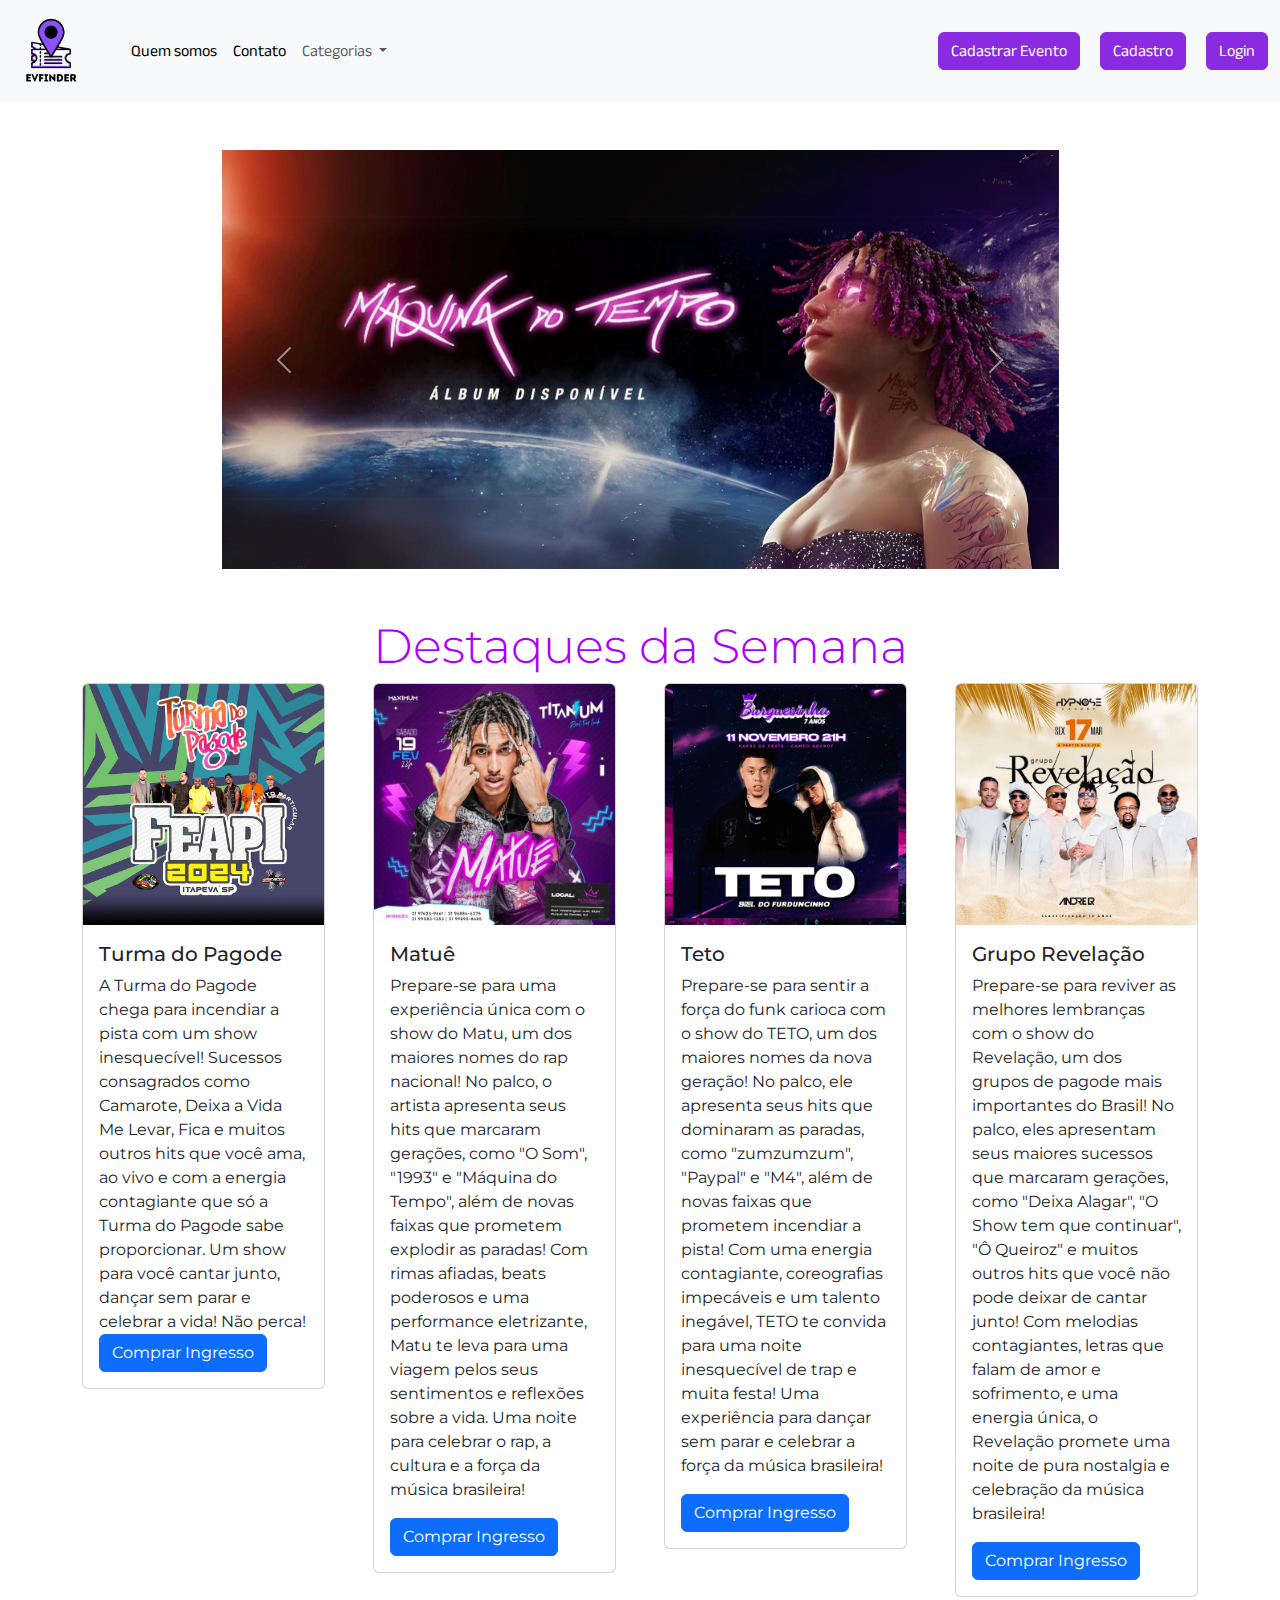
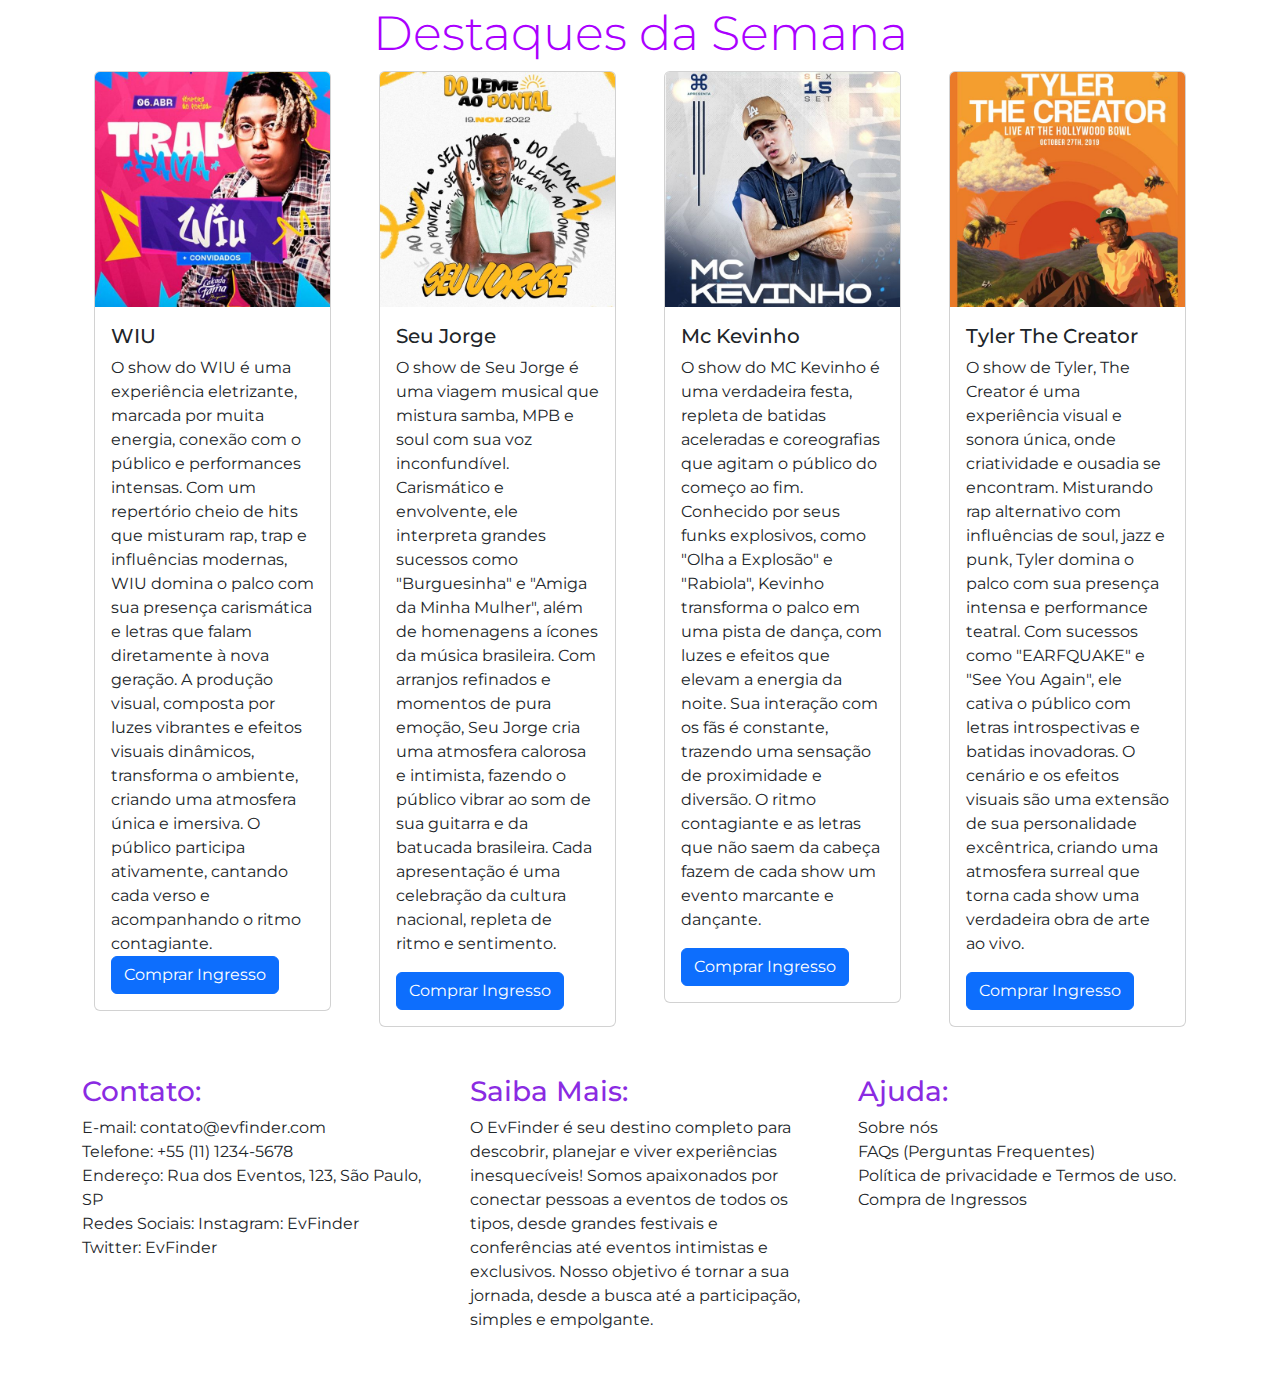
<file: index.html>
<!DOCTYPE html>
<html lang="pt-br">
  <head>
    <meta charset="UTF-8" />
    <link
      href="https://cdn.jsdelivr.net/npm/bootstrap@5.3.3/dist/css/bootstrap.min.css"rel="stylesheet"integrity="sha384-QWTKZyjpPEjISv5WaRU9OFeRpok6YctnYmDr5pNlyT2bRjXh0JMhjY6hW+ALEwIH"crossorigin="anonymous"/>
    <link rel="stylesheet" href="css/style.css" />
    <meta name="viewport" content="width=device-width, initial-scale=1.0" />
    <link
      rel="shortcut icon"
      href="assets/favicon/favicon2.ico"
      type="image/x-icon"
    />
    <title>EvFinder</title>
    <link rel="stylesheet" href="https://cdn.jsdelivr.net/npm/bootstrap-icons@1.11.3/font/bootstrap-icons.min.css">
  </head>
  <body>
    <header>
      <!-- menu -->
      <nav class="navbar navbar-expand-lg bg-body-tertiary">
        <div class="container-fluid">
          <a class="navbar-brand cor2" href="#">
            <img src="/assets/favicon/favicon2.ico" alt="Bootstrap" width="75" height="75" > 
          </a>
          <button class="navbar-toggler" type="button" data-bs-toggle="collapse" data-bs-target="#navbarSupportedContent" aria-controls="navbarSupportedContent" aria-expanded="false" aria-label="Toggle navigation">
            <span class="navbar-toggler-icon cor2"></span>
          </button>
          <div class="collapse navbar-collapse" id="navbarSupportedContent">
            <ul class="navbar-nav me-auto mb-2 mb-lg-0 cor2">
              <li class="nav-item">
                <a class="nav-link active" aria-current="page" href="#">Quem somos</a>
                <!-- <a class="nav-link" href="#">Evento</a> -->
              </li>
              <li class="nav-item"></li>
                <a class="nav-link active" aria-current="page" href="#">Contato</a>
              </li>
              <li class="nav-item dropdown">
                <a class="nav-link dropdown-toggle" href="#" role="button" data-bs-toggle="dropdown" aria-expanded="false">
                  Categorias
                </a>
                <ul class="dropdown-menu">
                  <li><a class="dropdown-item" href="#">Festas e Shows</a></li>
                  <li><a class="dropdown-item" href="#">Arte, Cinema e Lazer</a></li>
                  <li><a class="dropdown-item" href="#">Saúde e bem-estar</a></li>
                  <li><a class="dropdown-item" href="#">Gastronomia</a></li>
                  <li><a class="dropdown-item" href="#">Esportes</a></li>
                </ul>
              </li>
              <li class="nav-item">
                
              </li>
            </ul>
            <div class="d-flex" role="search">
              <a href="cadastro.html"><button class="btn custom-border" type="submit">Cadastrar Evento</button></a>
              <a href="cadastrar.html"><button class="btn custom-border" type="submit">Cadastro</button></a>
              <a href="login.html"><button class="btn custom-border" type="submit">Login</button></a>
            </div>
          </div>
        </div>
      </nav>
       <!-- Fim do Menu -->
    </header>

    <main>
      <div class="container d-flex justify-content-center my-5">
      <div id="carouselExample" class="carousel slide w-75">
        <div class="carousel-inner">
          <div class="carousel-item active">
            <img src="/assets/img/carrosel/1.jpg" class="d-block w-100" alt="Um homem com cabelo rosa vibrante e olhos brilhantes olha para o céu. O texto 'Máquina do Tempo' está em letras neon rosa acima dele, juntamente com as palavras Álbum disponível. O fundo é uma cena espacial azul escuro e roxo, com um planeta ao longe.">
          </div>
          <div class="carousel-item">
            <img src="/assets/img/carrosel/2.jpg" class="d-block w-100" alt="VENDAS ABERTAS em letras vermelhas em destaque, com o texto 'CORINTHIANS 113' em letras pretas abaixo. Há três logos: o escudo do Corinthians, o escudo dos Corinthians Masters e o escudo do Realmadrid Leyendas. A imagem tem um fundo texturizado de papel antigo.">
          </div>
          <div class="carousel-item">
            <img src="/assets/img/carrosel/3.jpg" class="d-block w-100" alt="A capa do álbum 'Máquina do Tempo' do rapper Matue, que é conhecido como '30 Praum', mostra uma mulher com cabelo roxo vibrante e olhos brilhantes olhando para o céu. O texto 'Máquina do Tempo' está em letras neon rosa acima dela, junto com as palavras 'Álbum disponível'. O fundo é uma cena espacial azul escuro e roxo, com um planeta ao longe.">
          </div>
        </div>
        <button class="carousel-control-prev" type="button" data-bs-target="#carouselExample" data-bs-slide="prev">
          <span class="carousel-control-prev-icon" aria-hidden="true"></span>
          <span class="visually-hidden">Previous</span>
        </button>
        <button class="carousel-control-next" type="button" data-bs-target="#carouselExample" data-bs-slide="next">
          <span class="carousel-control-next-icon" aria-hidden="true"></span>
          <span class="visually-hidden">Next</span>
        </button>
      </div>
    </div>
      <div class="container my-2">
      <h1 class="display-5 text-center cor2">Destaques da Semana</h1>
      <!-- destaques da semana -->
      <div class="row g-5">
        <div class="col-12 col-md-6 col-xl-3">

          <div class="card">
          <img src="/assets/img/turma.jpg" class="card-img-top" alt="">
          <div class="card-body">
            <h5 class="card-title">Turma do Pagode</h5>
            <p class="card-text">A Turma do Pagode chega para incendiar a pista com um show inesquecível! 
              Sucessos consagrados como Camarote, Deixa a Vida Me Levar, Fica e muitos outros hits que você ama, ao vivo e com a energia contagiante que só a Turma do Pagode sabe proporcionar. 
              Um show para você cantar junto, dançar sem parar e celebrar a vida!
              
              Não perca! <br>
            <a href="#" class="btn btn-primary">Comprar Ingresso</a>
          </div>
        </div>
      </div>
        <div class="col-12 col-md-6 col-xl-3">
          <div class="card">
          <img src="/assets/img/matue.jpg" class="card-img-top" alt="...">
          <div class="card-body">
            <h5 class="card-title">Matuê</h5>
            <p class="card-text">Prepare-se para uma experiência única com o show do Matu, um dos maiores nomes do rap nacional!
              No palco, o artista apresenta seus hits que marcaram gerações, como "O Som", "1993" e "Máquina do Tempo", além de novas faixas que prometem explodir as paradas!
              Com rimas afiadas, beats poderosos e uma performance eletrizante, Matu te leva para uma viagem pelos seus sentimentos e reflexões sobre a vida.
              Uma noite para celebrar o rap, a cultura e a força da música brasileira!</p>
            <a href="#" class="btn btn-primary">Comprar Ingresso</a>
          </div>
        </div>
      </div>
        <div class="col-12 col-md-6 col-xl-3">
          <div class="card">
          <img src="/assets/img/teto4.png" class="card-img-top" alt="...">
          <div class="card-body">
            <h5 class="card-title">Teto</h5>
            <p class="card-text">Prepare-se para sentir a força do funk carioca com o show do TETO, um dos maiores nomes da nova geração!
              No palco, ele apresenta seus hits que dominaram as paradas, como "zumzumzum", "Paypal" e "M4", além de novas faixas que prometem incendiar a pista!
              Com uma energia contagiante, coreografias impecáveis e um talento inegável, TETO te convida para uma noite inesquecível de trap e muita festa!
              Uma experiência para dançar sem parar e celebrar a força da música brasileira!</p>
            <a href="#" class="btn btn-primary">Comprar Ingresso</a>
          </div>
        </div>
      </div>
        <div class="col-12 col-md-6 col-xl-3">
          <div class="card">
          <img src="/assets/img/revelação.jpg" class="card-img-top" alt="...">
          <div class="card-body">
            <h5 class="card-title">Grupo Revelação</h5>
            <p class="card-text">Prepare-se para reviver as melhores lembranças com o show do Revelação, um dos grupos de pagode mais importantes do Brasil!
              No palco, eles apresentam seus maiores sucessos que marcaram gerações, como "Deixa Alagar", "O Show tem que continuar", "Ô Queiroz" e muitos outros hits que você não pode deixar de cantar junto!
              Com melodias contagiantes, letras que falam de amor e sofrimento, e uma energia única, o Revelação promete uma noite de pura nostalgia e celebração da música brasileira!</p>
            <a href="#" class="btn btn-primary">Comprar Ingresso</a>
          </div>
        </div>
      </div>
      </div>

      <div class="container my-2">
        <h1 class="display-5 text-center cor2">Destaques da Semana</h1>
        <!-- destaques da semana -->
        <div class="row g-5">
          <div class="col-12 col-md-6 col-xl-3">
  
            <div class="card">
            <img src="/assets/img/wiu.jpg" class="card-img-top" alt="">
            <div class="card-body">
              <h5 class="card-title">WIU</h5>
              <p class="card-text">O show do WIU é uma experiência eletrizante, marcada por muita energia, conexão com o público e performances intensas. Com um repertório cheio de hits que misturam rap, trap e influências modernas, WIU domina o palco com sua presença carismática e letras que falam diretamente à nova geração. A produção visual, composta por luzes vibrantes e efeitos visuais dinâmicos, transforma o ambiente, criando uma atmosfera única e imersiva. O público participa ativamente, cantando cada verso e acompanhando o ritmo contagiante.
              <a href="#" class="btn btn-primary">Comprar Ingresso</a>
            </div>
          </div>
        </div>
          <div class="col-12 col-md-6 col-xl-3">
            <div class="card">
            <img src="/assets/img/seujorge.jpg" class="card-img-top" alt="...">
            <div class="card-body">
              <h5 class="card-title">Seu Jorge</h5>
              <p class="card-text">O show de Seu Jorge é uma viagem musical que mistura samba, MPB e soul com sua voz inconfundível. Carismático e envolvente, ele interpreta grandes sucessos como "Burguesinha" e "Amiga da Minha Mulher", além de homenagens a ícones da música brasileira. Com arranjos refinados e momentos de pura emoção, Seu Jorge cria uma atmosfera calorosa e intimista, fazendo o público vibrar ao som de sua guitarra e da batucada brasileira. Cada apresentação é uma celebração da cultura nacional, repleta de ritmo e sentimento.</p>
              <a href="#" class="btn btn-primary">Comprar Ingresso</a>
            </div>
          </div>
        </div>
          <div class="col-12 col-md-6 col-xl-3">
            <div class="card">
            <img src="/assets/img/kevinho.jpg" class="card-img-top" alt="...">
            <div class="card-body">
              <h5 class="card-title">Mc Kevinho</h5>
              <p class="card-text">O show do MC Kevinho é uma verdadeira festa, repleta de batidas aceleradas e coreografias que agitam o público do começo ao fim. Conhecido por seus funks explosivos, como "Olha a Explosão" e "Rabiola", Kevinho transforma o palco em uma pista de dança, com luzes e efeitos que elevam a energia da noite. Sua interação com os fãs é constante, trazendo uma sensação de proximidade e diversão. O ritmo contagiante e as letras que não saem da cabeça fazem de cada show um evento marcante e dançante.</p>
              <a href="#" class="btn btn-primary">Comprar Ingresso</a>
            </div>
          </div>
        </div>
          <div class="col-12 col-md-6 col-xl-3">
            <div class="card">
            <img src="/assets/img/tyler.jpg" class="card-img-top" alt="...">
            <div class="card-body">
              <h5 class="card-title">Tyler The Creator</h5>
              <p class="card-text">O show de Tyler, The Creator é uma experiência visual e sonora única, onde criatividade e ousadia se encontram. Misturando rap alternativo com influências de soul, jazz e punk, Tyler domina o palco com sua presença intensa e performance teatral. Com sucessos como "EARFQUAKE" e "See You Again", ele cativa o público com letras introspectivas e batidas inovadoras. O cenário e os efeitos visuais são uma extensão de sua personalidade excêntrica, criando uma atmosfera surreal que torna cada show uma verdadeira obra de arte ao vivo.</p>
              <a href="#" class="btn btn-primary">Comprar Ingresso</a>
            </div>
          </div>
        </div>
        </div>

      <!-- Fotos de eventos -->


    </main>
  
    <footer>
      <div class="container my-5 ">
      <div class="row g-5">
      <div class="col-12 col-md-6 col-xl-4">
        <h3>Contato:</h3>
        <p>
          E-mail: contato@evfinder.com <br>
          Telefone: +55 (11) 1234-5678 <br> 
          Endereço: Rua dos Eventos, 123, São Paulo, SP <br>
          Redes Sociais: Instagram: EvFinder <br> Twitter: EvFinder
        </p>
        </div>
      <div class="col-12 col-md-6 col-xl-4">
        <h3>Saiba Mais:</h3>
        <p>
          O EvFinder é seu destino completo para descobrir, planejar e viver experiências inesquecíveis! Somos apaixonados por conectar pessoas a eventos de todos os tipos, desde grandes festivais e conferências até eventos intimistas e exclusivos. Nosso objetivo é tornar a sua jornada, desde a busca até a participação, simples e empolgante.
        </p>
        </div>
      <div class="col-12 col-md-6 col-xl-4">
        <h3>Ajuda:</h3>
        <p>Sobre nós <br>
          FAQs (Perguntas Frequentes) <br> 
          Política de privacidade e Termos de uso. <br>
          Compra de Ingressos
        </p>
        </div>
      </div>
      </div>

      
    </footer>
    <script src="https://cdn.jsdelivr.net/npm/bootstrap@5.3.3/dist/js/bootstrap.bundle.min.js" integrity="sha384-YvpcrYf0tY3lHB60NNkmXc5s9fDVZLESaAA55NDzOxhy9GkcIdslK1eN7N6jIeHz" crossorigin="anonymous"></script>
  </body>
  
</html>
</file>
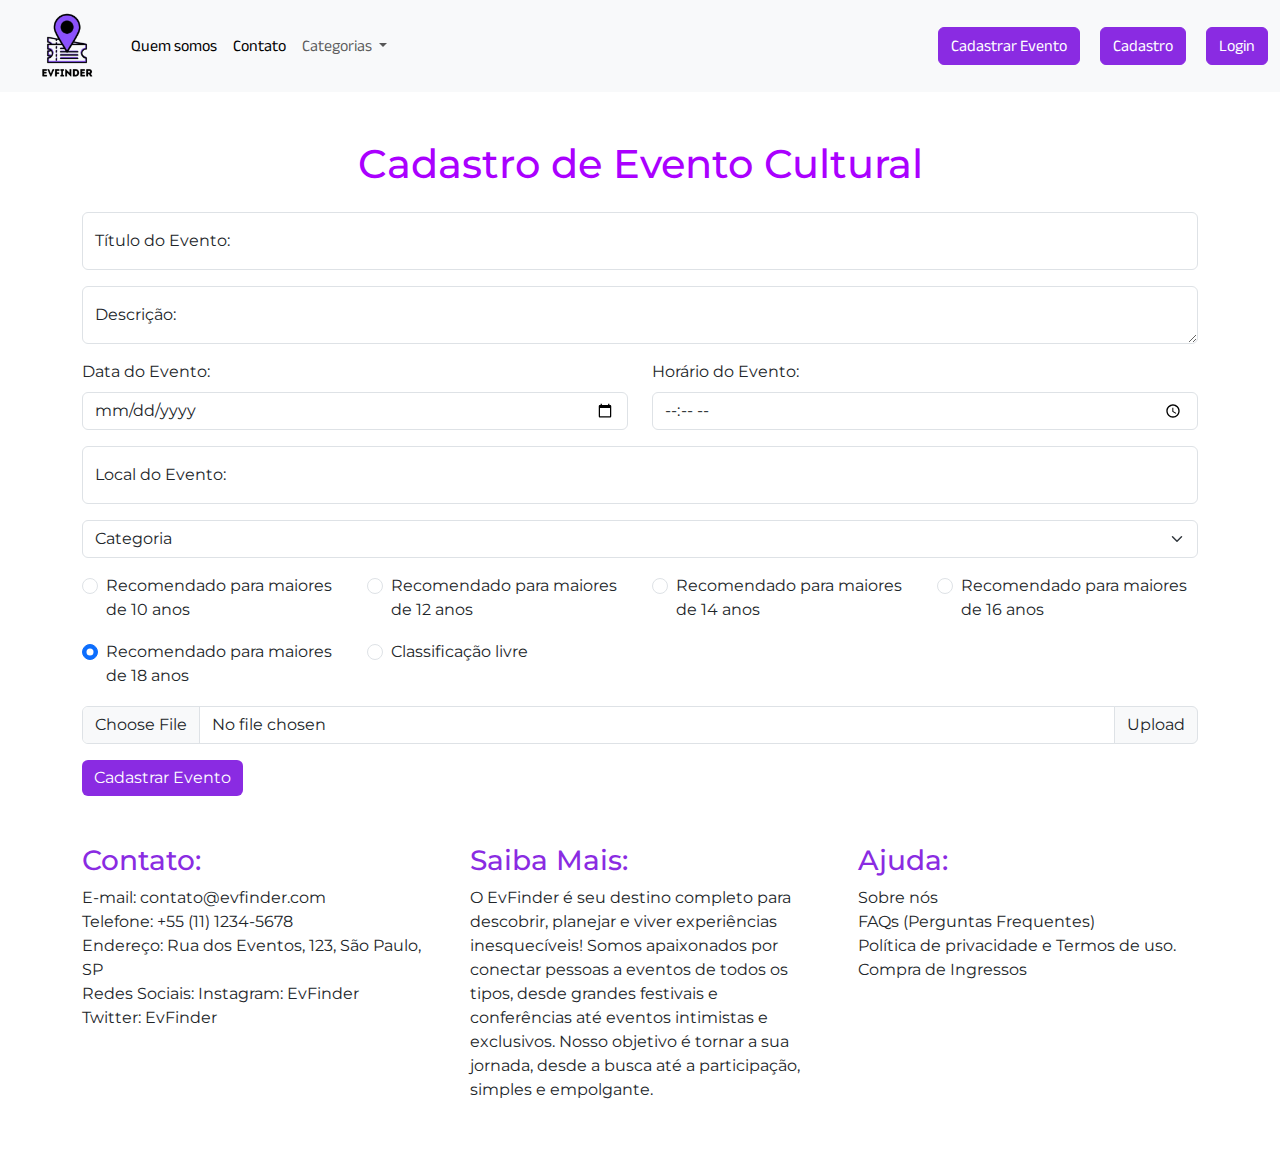
<file: cadastro.html>
<!DOCTYPE html>
<html lang="pt-br">
  <head>
    <meta charset="UTF-8" />
    <link
      href="https://cdn.jsdelivr.net/npm/bootstrap@5.3.3/dist/css/bootstrap.min.css"rel="stylesheet"integrity="sha384-QWTKZyjpPEjISv5WaRU9OFeRpok6YctnYmDr5pNlyT2bRjXh0JMhjY6hW+ALEwIH"crossorigin="anonymous"/>
    <link rel="stylesheet" href="css/style.css" />
    <meta name="viewport" content="width=device-width, initial-scale=1.0" />
    <link
      rel="shortcut icon"
      href="assets/favicon/favicon2.ico"
      type="image/x-icon"
    />
    <title>EvFinder</title>
    <link rel="stylesheet" href="https://cdn.jsdelivr.net/npm/bootstrap-icons@1.11.3/font/bootstrap-icons.min.css">
  </head>
  <body class="d-flex flex-column" style="min-height:100vh;">
    <header>
      <!-- menu -->
      <nav class="navbar navbar-expand-lg bg-body-tertiary">
        <div class="container-fluid">
          <a class="navbar-brand cor2" href="#">
            <a href="index.html"><img src="/assets/favicon/favicon2.ico" alt="Bootstrap" width="75" height="75" > 
            </a>
          <button class="navbar-toggler" type="button" data-bs-toggle="collapse" data-bs-target="#navbarSupportedContent" aria-controls="navbarSupportedContent" aria-expanded="false" aria-label="Toggle navigation">
            <span class="navbar-toggler-icon cor2"></span>
          </button>
          <div class="collapse navbar-collapse" id="navbarSupportedContent">
            <ul class="navbar-nav me-auto mb-2 mb-lg-0 cor2">
              <li class="nav-item">
                <a class="nav-link active" aria-current="page" href="#">Quem somos</a>
                <!-- <a class="nav-link" href="#">Evento</a> -->
              </li>
              <li class="nav-item"></li>
                <a class="nav-link active" aria-current="page" href="#">Contato</a>
              </li>
              <li class="nav-item dropdown">
                <a class="nav-link dropdown-toggle" href="#" role="button" data-bs-toggle="dropdown" aria-expanded="false">
                  Categorias
                </a>
                <ul class="dropdown-menu">
                  <li><a class="dropdown-item" href="#">Festas e Shows</a></li>
                  <li><a class="dropdown-item" href="#">Arte, Cinema e Lazer</a></li>
                  <li><a class="dropdown-item" href="#">Saúde e bem-estar</a></li>
                  <li><a class="dropdown-item" href="#">Gastronomia</a></li>
                  <li><a class="dropdown-item" href="#">Esportes</a></li>
                </ul>
              </li>
              <li class="nav-item">
                
              </li>
            </ul>
            <div class="d-flex" role="search">
              <a href="cadastro.html"><button class="btn custom-border" type="submit">Cadastrar Evento</button></a>
              <a href="cadastrar.html"><button class="btn custom-border" type="submit">Cadastro</button></a>
              <a href="login.html"><button class="btn custom-border" type="submit">Login</button></a>
            </div>
          </div>
        </div>
      </nav>
       <!-- Fim do Menu -->
    </header>

    <main>
      <div class="container mt-5">
        <h1 class="text-center mb-4 cor2">Cadastro de Evento Cultural</h1>
        <form id="form-evento">
          <!-- Início do formulário -->
          <div class="form-floating mb-3">
            <input type="text" class="form-control" id="titulo" placeholder="Titulo do Evento" required />
            <label for="titulo" class="form-label">Título do Evento:</label>
          </div>
          <div class="form-floating mb-3">
            <textarea
              class="form-control"
              id="descricao"
              rows="3"
              required
              placeholder="Descrição"
            ></textarea>
            <label for="descricao" class="form-label">Descrição:</label>
          </div>
          <div class="row mb-3">
            <div class="col-md-6 ">
              <label for="data" class="form-label">Data do Evento:</label>
              <input type="date" class="form-control" id="data" required />
            </div>
            <div class="col-md-6">
              <label for="horario" class="form-label">Horário do Evento:</label>
              <input type="time" class="form-control" id="horario" required />
            </div>
          </div>
          <div class="form-floating mb-3">
            <input type="text" class="form-control" id="local" placeholder="Local do Evento" required />
            <label for="local" class="form-label">Local do Evento:</label>
          </div>
          <select class="form-select" aria-label="Default select example">
            <option selected>Categoria</option>
            <option value="1">Evento</option>
            <option value="2">Show</option>
            <option value="3">Three</option>
          </select>

        <div class="row">
          <div class="col-12 col-md-6 col-xl-3">
          <div class="form-check mt-3">
            <input class="form-check-input" type="radio" name="flexRadioDefault" id="flexRadioDefault1">
            <label class="form-check-label" for="flexRadioDefault1">
              Recomendado para maiores de 10 anos
            </label>
          </div>
          </div>
          <div class="col-12 col-md-6 col-xl-3">
          <div class="form-check mt-3">
            <input class="form-check-input" type="radio" name="flexRadioDefault" id="flexRadioDefault2" checked>
            <label class="form-check-label" for="flexRadioDefault2">
              Recomendado para maiores de 12 anos
            </label>
          </div>
          </div>
            <div class="col-12 col-md-6 col-xl-3">
            <div class="form-check mt-3">
              <input class="form-check-input" type="radio" name="flexRadioDefault" id="flexRadioDefault3" checked>
              <label class="form-check-label" for="flexRadioDefault3">
              Recomendado para maiores de 14 anos
              </label>
            </div>
            </div>
            <div class="col-12 col-md-6 col-xl-3">
            <div class="form-check mt-3">
              <input class="form-check-input" type="radio" name="flexRadioDefault" id="flexRadioDefault3" checked>
              <label class="form-check-label" for="flexRadioDefault3">
              Recomendado para maiores de 16 anos
              </label>
            </div>
            </div>
            <div class="col-12 col-md-6 col-xl-3">
            <div class="form-check mt-3">
              <input class="form-check-input" type="radio" name="flexRadioDefault" id="flexRadioDefault4" checked>
              <label class="form-check-label" for="flexRadioDefault4">
                Recomendado para maiores de 18 anos
              </label>
            </div>
            </div> 
            <div class="col-12 col-md-6 col-xl-3">
            <div class="form-check mt-3">
              <input class="form-check-input" type="radio" name="flexRadioDefault" id="flexRadioDefault5">
              <label class="form-check-label" for="flexRadioDefault5">
                Classificação livre
              </label>
            </div>
            </div>
        </div>  

            <div class="input-group mt-3">
              <input type="file" class="form-control" id="inputGroupFile02">
              <label class="input-group-text" for="inputGroupFile02">Upload</label>
            </div>
            

          <button type="submit" class="btn btn-custom mt-3">Cadastrar Evento</button>
        </form>
        <!-- Fim do formulário -->
        

    </main>
  
    <footer>
      <div class="container my-5 ">
      <div class="row g-5">
      <div class="col-12 col-md-6 col-xl-4">
        <h3>Contato:</h3>
        <p>
          E-mail: contato@evfinder.com <br>
          Telefone: +55 (11) 1234-5678 <br> 
          Endereço: Rua dos Eventos, 123, São Paulo, SP <br>
          Redes Sociais: Instagram: EvFinder <br> Twitter: EvFinder
        </p>
        </div>
      <div class="col-12 col-md-6 col-xl-4">
        <h3>Saiba Mais:</h3>
        <p>
          O EvFinder é seu destino completo para descobrir, planejar e viver experiências inesquecíveis! Somos apaixonados por conectar pessoas a eventos de todos os tipos, desde grandes festivais e conferências até eventos intimistas e exclusivos. Nosso objetivo é tornar a sua jornada, desde a busca até a participação, simples e empolgante.
        </p>
        </div>
      <div class="col-12 col-md-6 col-xl-4">
        <h3>Ajuda:</h3>
        <p>Sobre nós <br>
          FAQs (Perguntas Frequentes) <br> 
          Política de privacidade e Termos de uso. <br>
          Compra de Ingressos
        </p>
        </div>
      </div>
      </div>

      
    </footer>
    <script src="https://cdn.jsdelivr.net/npm/bootstrap@5.3.3/dist/js/bootstrap.bundle.min.js" integrity="sha384-YvpcrYf0tY3lHB60NNkmXc5s9fDVZLESaAA55NDzOxhy9GkcIdslK1eN7N6jIeHz" crossorigin="anonymous"></script>
  </body>
  
</html>
</file>
<file: css/style.css>
@import url('https://fonts.googleapis.com/css2?family=Anek+Bangla:wght@100..800&family=Roboto:ital,wght@0,100;0,300;0,400;0,500;0,700;0,900;1,100;1,300;1,400;1,500;1,700;1,900&display=swap');
@import url('https://fonts.googleapis.com/css2?family=Archivo:ital,wght@0,100..900;1,100..900&family=IBM+Plex+Sans:ital,wght@0,100;0,200;0,300;0,400;0,500;0,600;0,700;1,100;1,200;1,300;1,400;1,500;1,600;1,700&family=Montserrat:ital,wght@0,100..900;1,100..900&family=Nanum+Gothic&family=Poetsen+One&family=Red+Hat+Display:ital,wght@0,300..900;1,300..900&family=Ubuntu:ital,wght@0,300;0,400;0,500;0,700;1,300;1,400;1,500;1,700&display=swap');
@import url('https://fonts.googleapis.com/css2?family=Archivo:ital,wght@0,100..900;1,100..900&family=IBM+Plex+Sans:ital,wght@0,100;0,200;0,300;0,400;0,500;0,600;0,700;1,100;1,200;1,300;1,400;1,500;1,600;1,700&family=Montserrat:ital,wght@0,100..900;1,100..900&family=Poetsen+One&family=Red+Hat+Display:ital,wght@0,300..900;1,300..900&family=Ubuntu:ital,wght@0,300;0,400;0,500;0,700;1,300;1,400;1,500;1,700&display=swap');
@import url('https://fonts.googleapis.com/css2?family=Archivo:ital,wght@0,100..900;1,100..900&family=IBM+Plex+Sans:ital,wght@0,100;0,200;0,300;0,400;0,500;0,600;0,700;1,100;1,200;1,300;1,400;1,500;1,600;1,700&family=Montserrat:ital,wght@0,100..900;1,100..900&family=Poetsen+One&family=Ubuntu:ital,wght@0,300;0,400;0,500;0,700;1,300;1,400;1,500;1,700&display=swap');
@import url('https://fonts.googleapis.com/css2?family=Archivo:ital,wght@0,100..900;1,100..900&family=IBM+Plex+Sans:ital,wght@0,100;0,200;0,300;0,400;0,500;0,600;0,700;1,100;1,200;1,300;1,400;1,500;1,600;1,700&family=Montserrat:ital,wght@0,100..900;1,100..900&family=Poetsen+One&display=swap');
@import url('https://fonts.googleapis.com/css2?family=Montserrat:ital,wght@0,100..900;1,100..900&family=Poetsen+One&display=swap');
@import url('https://fonts.googleapis.com/css2?family=Poetsen+One&display=swap');
@import url('https://fonts.googleapis.com/css2?family=Anek+Bangla:wght@100..800&family=Roboto:ital,wght@0,100;0,300;0,400;0,500;0,700;0,900;1,100;1,300;1,400;1,500;1,700;1,900&display=swap');
/* css reset */
* {
    margin: 0;
    padding: 0;
    box-sizing: border-box;
    font-family: 'Montserrat';
}

/* titulos */

.titulo{
    font-family: 'Anek Bangla', 'Impact';
    font-size: x-large;
    text-align: center;
}

.titulo2{
    font-family: 'Roboto', 'Impact';
    font-size: large;
}

.paragrafo {
    font-family: 'Calibri', 'Aptos';
    font-size: medium;
}

.legenda {
    font-family: 'Arial Narrow', 'Aptos';
    font-size: small;
}

/* cores */

.cor1{
    color: #00f;
}

.cor2{
    color:rgb(170, 0, 255)
}

.cor3{
    color:rgb(0, 26, 255)
}

.bgcolor3 {
    background-color:rgb(185, 49, 171);

}

/* Display */

.linha{
    width: 100%;
    display: flex;
    justify-content: center;;
    align-items: center;
    flex-wrap: wrap;
    border: black 2px solid;
}

.caixa{
    height: 100px;
    border: gray 1px dashed;
    
}

.grande {
    width: 100%;
    text-align: center;
}

.media {
    width: 50%;
}

.pequena {
    width: 33%;
}

img {
    margin-right: 20px;
    margin-bottom: 1px;
}

.nav-link.active {
    color:blueviolet;
    border-radius: 5px; 
}

h3 {
    color:blueviolet;
}

.custom-border {
    background-color: blueviolet; 
    border-color: blueviolet;
    color: white;
    margin-left: 20px;
}


a {
  color: white;
  font-family: "Anek Bangla";
}


.btn-custom {
    background-color: blueviolet; 
    color: white;
    border: none; 
  }


  .divider:after,
  .divider:before {
  content: "";
  flex: 1;
  height: 1px;
  background: #eee;
  }
  .h-custom {
  height: calc(100% - 73px);
  }
  @media (max-width: 450px) {
  .h-custom {
  height: 100%;
  }
  }
</file>
